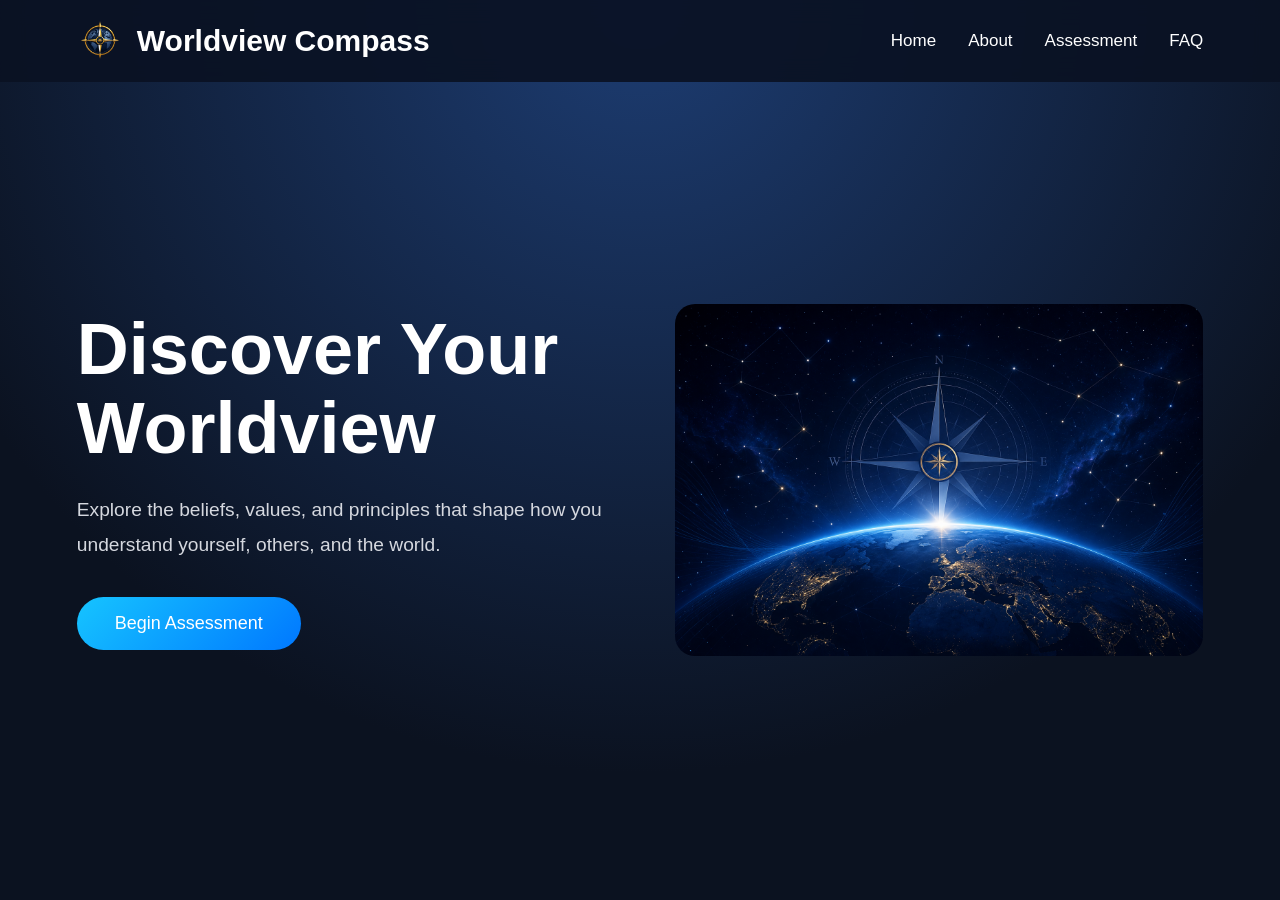
<file: index.html>
<!DOCTYPE html>
<html lang="en">
<head>
<meta charset="UTF-8">
<meta name="viewport" content="width=device-width, initial-scale=1.0">

<title>The Worldview Compass</title>

<meta name="description"
content="Explore the beliefs, values, and philosophies that shape your perspective through an interactive worldview assessment.">

<!-- Open Graph -->
<meta property="og:title"
content="The Worldview Compass">

<meta property="og:description"
content="Explore the beliefs, values, and philosophies that shape your perspective through an interactive worldview assessment.">

<meta property="og:type"
content="website">

<meta property="og:url"
content="https://ifritthefiredemon-prog.github.io/worldview-quiz/">

<meta property="og:image"
content="https://ifritthefiredemon-prog.github.io/worldview-quiz/images/social-banner.png">

<meta property="og:image:secure_url"
content="https://ifritthefiredemon-prog.github.io/worldview-quiz/images/social-banner.png">

<meta property="og:image:type"
content="image/png">

<meta property="og:image:width"
content="1536">

<meta property="og:image:height"
content="1024">

<meta property="og:site_name"
content="The Worldview Compass">

<meta property="og:locale"
content="en_US">

<!-- Twitter -->
<meta name="twitter:card"
content="summary_large_image">

<meta name="twitter:title"
content="The Worldview Compass">

<meta name="twitter:description"
content="Explore the beliefs, values, and philosophies that shape your perspective through an interactive worldview assessment.">

<meta name="twitter:image"
content="https://ifritthefiredemon-prog.github.io/worldview-quiz/images/social-banner.png">

<link rel="icon" type="image/png" href="images/favicon.png">
<link rel="stylesheet" href="style.css">

</head>

<body>

<!-- =========================
     NAVIGATION
========================= -->

<nav>

    <div class="logo-container">
        <img src="images/logo.png" class="logo" alt="Logo">
        <h2>Worldview Compass</h2>
    </div>

    <div class="nav-links">
        <a href="#">Home</a>
        <a href="#">About</a>
        <a href="#">Assessment</a>
        <a href="#">FAQ</a>
    </div>

</nav>

<!-- =========================
     HERO
========================= -->

<section class="hero">

    <div class="hero-left">

        <h1>Discover Your Worldview</h1>

        <p>
            Explore the beliefs, values, and principles that shape
            how you understand yourself, others, and the world.
        </p>

        <button id="openAssessment">
            Begin Assessment
        </button>

    </div>

    <div class="hero-right">
        <img
            src="images/hero.png"
            class="hero-image"
            alt="Worldview Compass">
    </div>

</section>

<!-- =========================
     MODAL
========================= -->

<div id="assessmentModal" class="modal">

    <div class="modal-content">

        <h2>Welcome!</h2>

        <p>
            There are no right or wrong answers.
            Respond honestly based on what you genuinely believe.
        </p>

        <div class="input-group">
            <label>What should we call you? (Optional)</label>

            <input
                id="nickname"
                type="text"
                placeholder="Alex, NightOwl...">
        </div>

        <div class="input-group">

            <label>
                How familiar are you with philosophy?
            </label>

            <select id="knowledge">

                <option>I've never studied philosophy</option>

                <option>I know a little</option>

                <option>I know several philosophical ideas</option>

                <option>I regularly study philosophy</option>

                <option>I have an advanced understanding</option>

            </select>

        </div>

        <div class="checkbox">

            <input
                id="agree"
                type="checkbox">

            <label for="agree">
                I agree to anonymously contribute my responses.
            </label>

        </div>

        <div class="instructions">

            <h3>Before You Begin</h3>

            <ul>

                <li>40 thought-provoking statements</li>

                <li>8–12 minutes</li>

                <li>No right or wrong answers</li>

                <li>Answer honestly</li>

            </ul>

        </div>

        <button id="startQuiz">
            Begin Journey →
        </button>

    </div>

</div>

<!-- =========================
     LOADING
========================= -->

<div id="loadingScreen">

    <div class="loader">

        <img
            src="images/logo.png"
            class="loading-logo"
            alt="Loading">

        <h2>Preparing Your Assessment</h2>

        <p id="loadingText">
            Calibrating your Worldview Compass...
        </p>

        <div class="progressBar">

            <div id="progressFill"></div>

        </div>

    </div>

</div>

<!-- =========================
     QUIZ
========================= -->

<div id="quizScreen" class="quiz-screen">

    <div class="quiz-container">

        <div class="quiz-top">

            <h2>🧭 Worldview Compass</h2>

            <p id="questionCounter">
                Question 1 of 40
            </p>

            <div class="quizProgressBar">

                <div id="quizProgressFill"></div>

            </div>

        </div>

        <div class="question-area">

            <h3 id="questionText">
                Question goes here...
            </h3>

        </div>

        <div class="answers">

            <label class="answer-card">
                <input
                    type="radio"
                    name="answer"
                    value="1">
                <span>Strongly Disagree</span>
            </label>

            <label class="answer-card">
                <input
                    type="radio"
                    name="answer"
                    value="2">
                <span>Disagree</span>
            </label>

            <label class="answer-card">
                <input
                    type="radio"
                    name="answer"
                    value="3">
                <span>Somewhat Disagree</span>
            </label>

            <label class="answer-card">
                <input
                    type="radio"
                    name="answer"
                    value="4">
                <span>Neutral</span>
            </label>

            <label class="answer-card">
                <input
                    type="radio"
                    name="answer"
                    value="5">
                <span>Somewhat Agree</span>
            </label>

            <label class="answer-card">
                <input
                    type="radio"
                    name="answer"
                    value="6">
                <span>Agree</span>
            </label>

            <label class="answer-card">
                <input
                    type="radio"
                    name="answer"
                    value="7">
                <span>Strongly Agree</span>
            </label>

        </div>

        <div class="quiz-buttons">

            <button id="prevQuestion">
                ← Previous
            </button>

            <button id="nextQuestion">
                Next →
            </button>

        </div>

    </div>

</div>

<script src="questions.js"></script>
<script src="scoring.js"></script>
<script src="script.js"></script>

</body>
</html>
</file>
<file: style.css>
/* =====================================
   RESET
===================================== */

*{
    margin:0;
    padding:0;
    box-sizing:border-box;
}

html{
    scroll-behavior:smooth;
}

body{
    font-family:Arial,Helvetica,sans-serif;
    background:radial-gradient(circle at top,#1d3d73,#0b1220 70%);
    color:#fff;
    overflow-x:hidden;
}

/* =====================================
   NAVIGATION
===================================== */

nav{
    position:fixed;
    top:0;
    left:0;
    width:100%;
    padding:18px 6%;
    display:flex;
    justify-content:space-between;
    align-items:center;
    background:rgba(10,18,35,.92);
    backdrop-filter:blur(12px);
    z-index:1000;
}

.logo-container{
    display:flex;
    align-items:center;
    gap:14px;
}

.logo{
    width:46px;
}

.logo-container h2{
    font-size:30px;
    font-weight:700;
}

.nav-links{
    display:flex;
    gap:32px;
}

.nav-links a{
    color:white;
    text-decoration:none;
    font-size:17px;
    transition:.25s;
}

.nav-links a:hover{
    color:#31b5ff;
}

/* =====================================
   HERO
===================================== */

.hero{
    max-width:1300px;
    margin:auto;
    min-height:100vh;
    display:flex;
    justify-content:space-between;
    align-items:center;
    gap:70px;
    padding:120px 6% 60px;
}

.hero-left{
    flex:1;
}

.hero-left h1{
    font-size:4.5rem;
    font-weight:800;
    line-height:1.1;
    margin-bottom:25px;
}

.hero-left p{
    font-size:1.2rem;
    line-height:1.8;
    color:#d5d8df;
    max-width:560px;
}

.hero-right{
    flex:1;
    display:flex;
    justify-content:center;
    align-items:center;
}

.hero-image{
    width:100%;
    max-width:620px;
    border-radius:20px;
}

/* =====================================
   BUTTONS
===================================== */

button{
    margin-top:35px;
    padding:16px 38px;
    border:none;
    border-radius:999px;
    background:linear-gradient(135deg,#16c4ff,#0078ff);
    color:white;
    font-size:18px;
    cursor:pointer;
    transition:.25s;
}

button:hover{
    transform:translateY(-2px);
    box-shadow:0 12px 30px rgba(0,140,255,.35);
}

/* =====================================
   MOBILE
===================================== */

@media(max-width:900px){

.hero{
    flex-direction:column;
    text-align:center;
    gap:40px;
    padding-top:110px;
}

.hero-left p{
    margin:auto;
}

.hero-image{
    max-width:430px;
}

}

@media(max-width:768px){

nav{
    padding:14px 20px;
}

.logo{
    width:38px;
}

.logo-container h2{
    font-size:22px;
}

.nav-links{
    display:none;
}

.hero{
    padding:95px 20px 40px;
}

.hero-left h1{
    font-size:3rem;
}

.hero-left p{
    font-size:1rem;
}

.hero-image{
    max-width:320px;
}

button{
    width:100%;
    max-width:320px;
}
}
/* =====================================
   MODAL
===================================== */

.modal{
    display:none;
    position:fixed;
    inset:0;
    justify-content:center;
    align-items:center;
    padding:20px;
    background:rgba(0,0,0,.72);
    backdrop-filter:blur(8px);
    z-index:2000;
}

.modal.show{
    display:flex;
}

.modal-content{
    width:100%;
    max-width:700px;
    background:#111827;
    border-radius:22px;
    padding:35px;
    border:1px solid rgba(255,255,255,.08);
    box-shadow:0 25px 60px rgba(0,0,0,.45);
}

.modal-content h2{
    font-size:2rem;
    margin-bottom:12px;
}

.modal-content p{
    color:#d1d5db;
    line-height:1.7;
    margin-bottom:24px;
}

.input-group{
    margin-bottom:20px;
}

.input-group label{
    display:block;
    margin-bottom:8px;
    font-weight:600;
}

.input-group input,
.input-group select{
    width:100%;
    padding:14px 16px;
    border:none;
    border-radius:12px;
    background:#1f2937;
    color:white;
    font-size:15px;
    outline:none;
}

.input-group input:focus,
.input-group select:focus{
    box-shadow:0 0 0 2px #2196f3;
}

.checkbox{
    display:flex;
    align-items:flex-start;
    gap:12px;
    margin:20px 0;
}

.checkbox input{
    margin-top:3px;
}

.instructions{
    margin-top:20px;
    background:#1f2937;
    border-radius:16px;
    padding:20px;
}

.instructions h3{
    margin-bottom:12px;
}

.instructions ul{
    padding-left:20px;
    line-height:1.9;
    color:#d1d5db;
}

#startQuiz{
    width:100%;
    margin-top:28px;
}

@media(max-width:768px){

.modal-content{
    padding:24px;
    border-radius:18px;
}

.modal-content h2{
    font-size:1.6rem;
}

.instructions{
    padding:16px;
}

   }
/* =====================================
   LOADING SCREEN
===================================== */

#loadingScreen{
    display:none;
    position:fixed;
    inset:0;
    background:radial-gradient(circle at top,#17396d,#08101d 75%);
    justify-content:center;
    align-items:center;
    z-index:3000;
}

#loadingScreen.show{
    display:flex;
}

.loader{
    width:90%;
    max-width:520px;
    text-align:center;
}

.loading-logo{
    width:90px;
    animation:spin 6s linear infinite;
    margin-bottom:24px;
}

@keyframes spin{
    from{
        transform:rotate(0deg);
    }
    to{
        transform:rotate(360deg);
    }
}

.loader h2{
    font-size:2rem;
    margin-bottom:12px;
}

#loadingText{
    color:#cbd5e1;
    font-size:1rem;
    margin-bottom:24px;
}

.progressBar{
    width:100%;
    height:12px;
    background:#1f2937;
    border-radius:999px;
    overflow:hidden;
}

#progressFill{
    width:0%;
    height:100%;
    background:linear-gradient(90deg,#14c9ff,#0078ff);
    transition:width .3s ease;
}

@media(max-width:768px){

.loading-logo{
    width:72px;
}

.loader h2{
    font-size:1.6rem;
}

#loadingText{
    font-size:.95rem;
}

}
/* =====================================
   QUIZ
===================================== */

.quiz-screen{
    display:none;
    min-height:100vh;
    padding:20px;
    justify-content:center;
    align-items:center;
    background:radial-gradient(circle at top,#1d3d73,#0b1220 70%);
}

.quiz-screen.show{
    display:flex;
}

.quiz-container{
    width:100%;
    max-width:760px;
    background:#111827;
    border-radius:22px;
    padding:28px;
    border:1px solid rgba(255,255,255,.08);
    box-shadow:0 20px 60px rgba(0,0,0,.45);
}

.quiz-top{
    margin-bottom:24px;
}

.quiz-top h2{
    text-align:center;
    font-size:1.9rem;
    margin-bottom:10px;
}

#questionCounter{
    text-align:center;
    color:#cbd5e1;
    margin-bottom:12px;
    font-size:1rem;
}

.quizProgressBar{
    width:100%;
    height:10px;
    background:#1f2937;
    border-radius:999px;
    overflow:hidden;
}

#quizProgressFill{
    width:0%;
    height:100%;
    background:linear-gradient(90deg,#16c4ff,#0078ff);
    transition:.3s;
}

.question-area{
    margin:26px 0;
}

#questionText{
    text-align:center;
    font-size:1.7rem;
    line-height:1.45;
    font-weight:700;
}

/* =====================================
   ANSWERS
===================================== */

.answers{
    display:flex;
    flex-direction:column;
    gap:12px;
}

.answer-card{
    display:flex;
    align-items:center;
    gap:14px;
    width:100%;
    padding:16px;
    background:#1f2937;
    border-radius:14px;
    border:2px solid #1f2937;
    cursor:pointer;
    transition:.25s;
}

.answer-card:hover{
    background:#293548;
    border-color:#16c4ff;
}

.answer-card input{
    width:20px;
    height:20px;
    accent-color:#16c4ff;
    flex-shrink:0;
}

.answer-card span{
    flex:1;
    font-size:1rem;
    color:#fff;
    line-height:1.4;
}
/* =====================================
   BUTTONS
===================================== */

.quiz-buttons{
    display:flex;
    gap:16px;
    margin-top:26px;
}

.quiz-buttons button{
    flex:1;
    margin-top:0;
    padding:14px;
    font-size:16px;
}

.quiz-buttons button:disabled{
    opacity:.45;
    cursor:not-allowed;
}

/* =====================================
   TABLET
===================================== */

@media(max-width:768px){

.quiz-screen{
    padding:14px;
}

.quiz-container{
    padding:20px;
}

.quiz-top h2{
    font-size:1.5rem;
}

#questionText{
    font-size:1.35rem;
}

.answer-card{
    padding:12px 14px;
}

.answer-card span{
    font-size:.95rem;
}

.quiz-buttons{
    gap:10px;
}

.quiz-buttons button{
    padding:12px;
    font-size:.95rem;
}

}

/* =====================================
   PHONE
===================================== */

@media(max-width:430px){

.quiz-screen{
    padding:10px;
}

.quiz-container{
    padding:16px;
    border-radius:18px;
}

.quiz-top h2{
    font-size:1.35rem;
}

#questionCounter{
    font-size:.9rem;
}

#questionText{
    font-size:1.15rem;
    margin:18px 0;
}

.answers{
    gap:8px;
}

.answer-card{
    padding:10px 12px;
}

.answer-card input{
    width:18px;
    height:18px;
}

.answer-card span{
    font-size:.88rem;
}

.quiz-buttons{
    gap:8px;
}

.quiz-buttons button{
    padding:10px;
    font-size:.9rem;
}

   }
/* =====================================
   RESULTS PAGE v2
===================================== */

.results-page{
    min-height:100vh;
    padding:60px 20px;
    background:
        radial-gradient(circle at top,#1f4f93,#0b1220 75%);
}

.results-container{
    width:100%;
    max-width:1100px;
    margin:auto;
    background:#111827;
    border-radius:28px;
    padding:50px;
    border:1px solid rgba(255,255,255,.08);
    box-shadow:0 30px 80px rgba(0,0,0,.45);
}

/* ========================= */

.results-header{
    text-align:center;
    margin-bottom:45px;
}

.results-logo{
    width:90px;
    margin-bottom:20px;
}

.results-header h1{
    font-size:3rem;
    margin-bottom:15px;
    font-weight:800;
}

.results-subtitle{
    color:#cbd5e1;
    font-size:1.1rem;
    line-height:1.7;
    max-width:760px;
    margin:auto;
}

/* ========================= */

.primary-card{

    background:
    linear-gradient(135deg,#16c4ff,#006cff);

    border-radius:22px;

    padding:40px;

    text-align:center;

    margin-bottom:45px;

    box-shadow:0 20px 50px rgba(0,120,255,.35);

}

.primary-badge{

    display:inline-block;

    background:white;

    color:#0078ff;

    padding:8px 18px;

    border-radius:999px;

    font-size:.85rem;

    font-weight:bold;

    margin-bottom:18px;

}

.primary-card h2{

    font-size:2.4rem;

    margin-bottom:15px;

}

.primary-card p{

    font-size:1.1rem;

    line-height:1.8;

    max-width:700px;

    margin:auto;

}

/* ========================= */

.section-title{

    font-size:2rem;

    margin:45px 0 25px;

    font-weight:700;

}

/* ========================= */

.top-grid{

    display:grid;

    grid-template-columns:
        repeat(auto-fit,minmax(220px,1fr));

    gap:20px;

}

.result-card{

    background:#1f2937;

    border-radius:18px;

    padding:25px;

    text-align:center;

    border:1px solid rgba(255,255,255,.06);

    transition:.25s;

}

.result-card:hover{

    transform:translateY(-5px);

    border-color:#16c4ff;

}

.result-card h3{

    font-size:1.4rem;

    margin-bottom:10px;

}

.result-card p{

    font-size:1.1rem;

    color:#7dd3fc;

    font-weight:bold;

}

/* ========================= */

.chart-card{

    background:#1f2937;

    border-radius:20px;

    padding:30px;

    margin-bottom:40px;

}

#radarChart{

    max-height:520px;

}

/* ========================= */

.score-item{

    margin-bottom:22px;

}

.score-header{

    display:flex;

    justify-content:space-between;

    align-items:center;

    margin-bottom:8px;

    font-weight:bold;

    font-size:1rem;

}

.score-bar{

    height:14px;

    width:100%;

    background:#293241;

    border-radius:999px;

    overflow:hidden;

}

.score-fill{

    height:100%;

    width:0;

    border-radius:999px;

    background:
    linear-gradient(90deg,#16c4ff,#0078ff);

    transition:width 1.2s ease;

}

/* ========================= */

.results-buttons{

    margin-top:50px;

    text-align:center;

}

.results-buttons button{

    margin-top:0;

    min-width:280px;

}

/* ========================= */

@media(max-width:768px){

.results-container{

    padding:28px;

}

.results-header h1{

    font-size:2.2rem;

}

.primary-card{

    padding:28px;

}

.primary-card h2{

    font-size:1.8rem;

}

.section-title{

    font-size:1.5rem;

}

.results-logo{

    width:70px;

}

}

@media(max-width:480px){

.results-container{

    padding:20px;

}

.results-header h1{

    font-size:1.8rem;

}

.results-subtitle{

    font-size:.95rem;

}

.primary-card h2{

    font-size:1.5rem;

}

.primary-card p{

    font-size:.95rem;

}

.section-title{

    font-size:1.3rem;

}

.results-buttons button{

    width:100%;

}

}
/* =====================================
   MEANING CARD
===================================== */

.meaning-card{
    background:#1f2937;
    border-radius:18px;
    padding:28px;
    margin:30px 0;
    border:1px solid rgba(255,255,255,.08);
}

.meaning-card h2{
    margin-bottom:16px;
    color:#16c4ff;
    font-size:1.6rem;
}

.meaning-card p{
    color:#d1d5db;
    line-height:1.8;
    font-size:1rem;
}
/* =====================================
   STRENGTHS & BLIND SPOTS
===================================== */

.analysis-grid{
    display:grid;
    grid-template-columns:1fr 1fr;
    gap:24px;
    margin:30px 0;
}

.analysis-card{
    background:#1f2937;
    border-radius:18px;
    padding:24px;
    border:1px solid rgba(255,255,255,.08);
}

.analysis-card h2{
    color:#16c4ff;
    margin-bottom:18px;
    font-size:1.4rem;
}

.analysis-card ul{
    padding-left:20px;
}

.analysis-card li{
    margin-bottom:12px;
    color:#d1d5db;
    line-height:1.6;
}

@media(max-width:768px){

.analysis-grid{

    grid-template-columns:1fr;

}

}
/* =====================================
   FEEDBACK
===================================== */

.feedback-card{

    margin-top:60px;

    background:#1f2937;

    border-radius:22px;

    padding:40px;

    text-align:center;

    border:1px solid rgba(255,255,255,.08);

}

.feedback-card h2{

    margin-bottom:18px;

    font-size:2rem;

}

.feedback-card p{

    color:#d1d5db;

    line-height:1.8;

    margin-bottom:20px;

}

.feedback-button{

    display:inline-block;

    margin-top:10px;

    padding:16px 36px;

    background:linear-gradient(135deg,#16c4ff,#0078ff);

    color:white;

    text-decoration:none;

    border-radius:999px;

    font-weight:bold;

    transition:.25s;

}

.feedback-button:hover{

    transform:translateY(-3px);

    box-shadow:0 12px 30px rgba(0,120,255,.35);

}

.creator-box{

    margin-top:40px;

    padding-top:25px;

    border-top:1px solid rgba(255,255,255,.08);

}

.version{

    color:#7dd3fc;

    font-size:.95rem;

}
</file>
